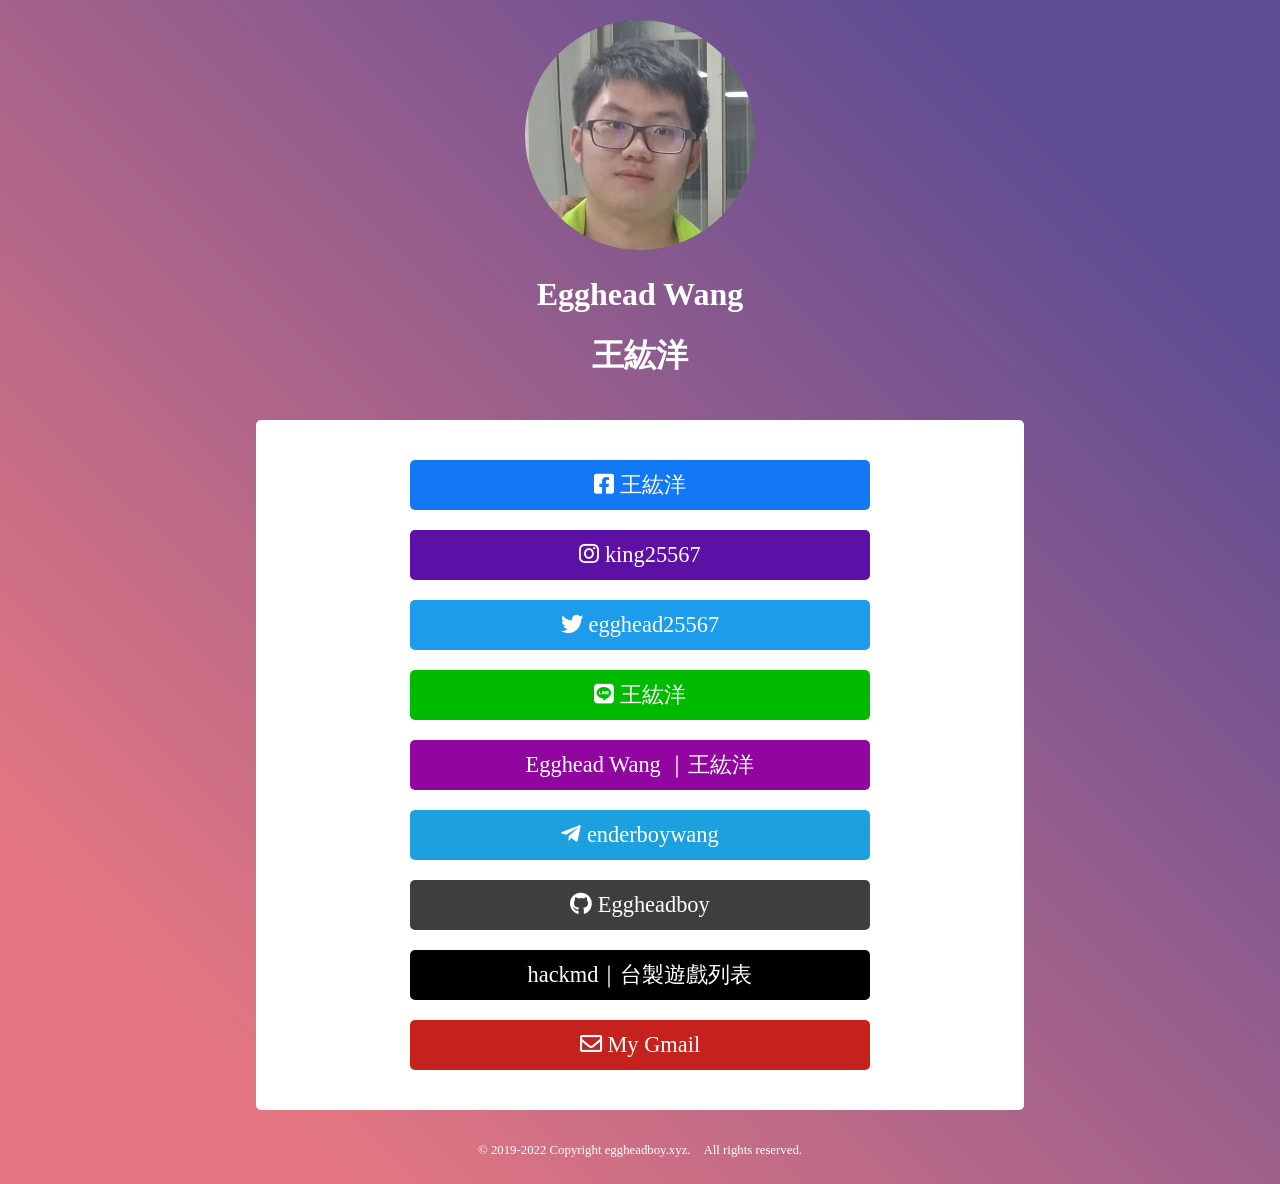
<file: index.html>
<!doctype html>
<html lang="zh-Hant-TW">
    <head>
<!-- Global site tag (gtag.js) - Google Analytics -->
<script async src="https://www.googletagmanager.com/gtag/js?id=G-RX3GCYR18T"></script>
<script>
  window.dataLayer = window.dataLayer || [];
  function gtag(){dataLayer.push(arguments);}
  gtag('js', new Date());

  gtag('config', 'G-RX3GCYR18T');
</script>
        <title>Egghead Wang｜link</title>
        <meta charset="utf-8" />
		<meta name="viewport" content="width=device-width, initial-scale=1, user-scalable=no" />
        <link href="images/eggfox.jpg" rel="shortcut icon">
        <link rel="stylesheet" href="assets/css/link.css" />
        <link rel="stylesheet" href="https://use.fontawesome.com/releases/v5.15.1/css/all.css" integrity="sha384-vp86vTRFVJgpjF9jiIGPEEqYqlDwgyBgEF109VFjmqGmIY/Y4HV4d3Gp2irVfcrp" crossorigin="anonymous">
    </head>
    <body>
        <header>
            <span><img src="images/egghead.jpg" style="width:30%; border-radius: 50%;" alt="" /></span>
            <h1>Egghead Wang</h1>
            <h1><b>王紘洋</b></h1>
        </header>
        <div id="main">
            <div id="alt1" class="facebook">
                <a href="https://www.facebook.com/enderboy25567" onclick="gtag('event','facebook',{event_category:'link',event_label:'click'});"><i class="fab fa-facebook-square"></i>&nbsp;王紘洋
                </a>
            </div>
            <div id="alt1" class="instagram">
                <a href="https://www.instagram.com/king25567" onclick="gtag('event','instagram',{event_category:'link',event_label:'click'});"><i class="fab fa-instagram" ></i>&nbsp;king25567
                </a>
            </div>
            <div id="alt1" class="twitter">
                <a href="https://twitter.com/egghead25567" onclick="gtag('event','twitter',{event_category:'link',event_label:'click'});"><i class="fab fa-twitter"></i>&nbsp;egghead25567
                </a>
            </div>
            <div id="alt1" class="line">
                <a href="https://line.me/ti/p/t6m405TLq8" onclick="gtag('event','line',{event_category:'link',event_label:'click'});"><i class="fab fa-line"></i>&nbsp;王紘洋
                </a>
            </div>
            <div id="alt1" class="mypage">
                <a href="https://eggheadboy.github.io/mypage" onclick="gtag('event','mypage',{event_category:'link',event_label:'click'});">Egghead Wang ｜王紘洋
                </a>
            </div>
            <div id="alt1" class="telegram">
                <a href="https://t.me/enderboywang" onclick="gtag('event','telegram',{event_category:'link',event_label:'click'});"><i class="fab fa-telegram-plane"></i>&nbsp;enderboywang
                </a>
            </div>
            <div id="alt1" class="github">
                <a href="https://github.com/Eggheadboy" onclick="gtag('event','github',{event_category:'link',event_label:'click'});"><i class="fab fa-github"></i>&nbsp;Eggheadboy
                </a>
            </div>
            <div id="alt1" class="hackmd">
                <a href="https://hackmd.io/@Eggheadboy/r1u4H_ww8" onclick="gtag('event','hackmd',{event_category:'link',event_label:'click'});">hackmd｜台製遊戲列表
                </a>
            </div>
            <div id="alt1" class="gmail">
                <a href="mailto:egghead25567@gmail.com" onclick="gtag('event','gmail',{event_category:'link',event_label:'click'});"><i class="far fa-envelope"></i>&nbsp;My&nbsp;Gmail
                </a>
            </div>
        </div>
        <div class="copyright">&copy; 2019-2022 Copyright eggheadboy.xyz.　All rights reserved.</div>
    </body>
</html>
</file>
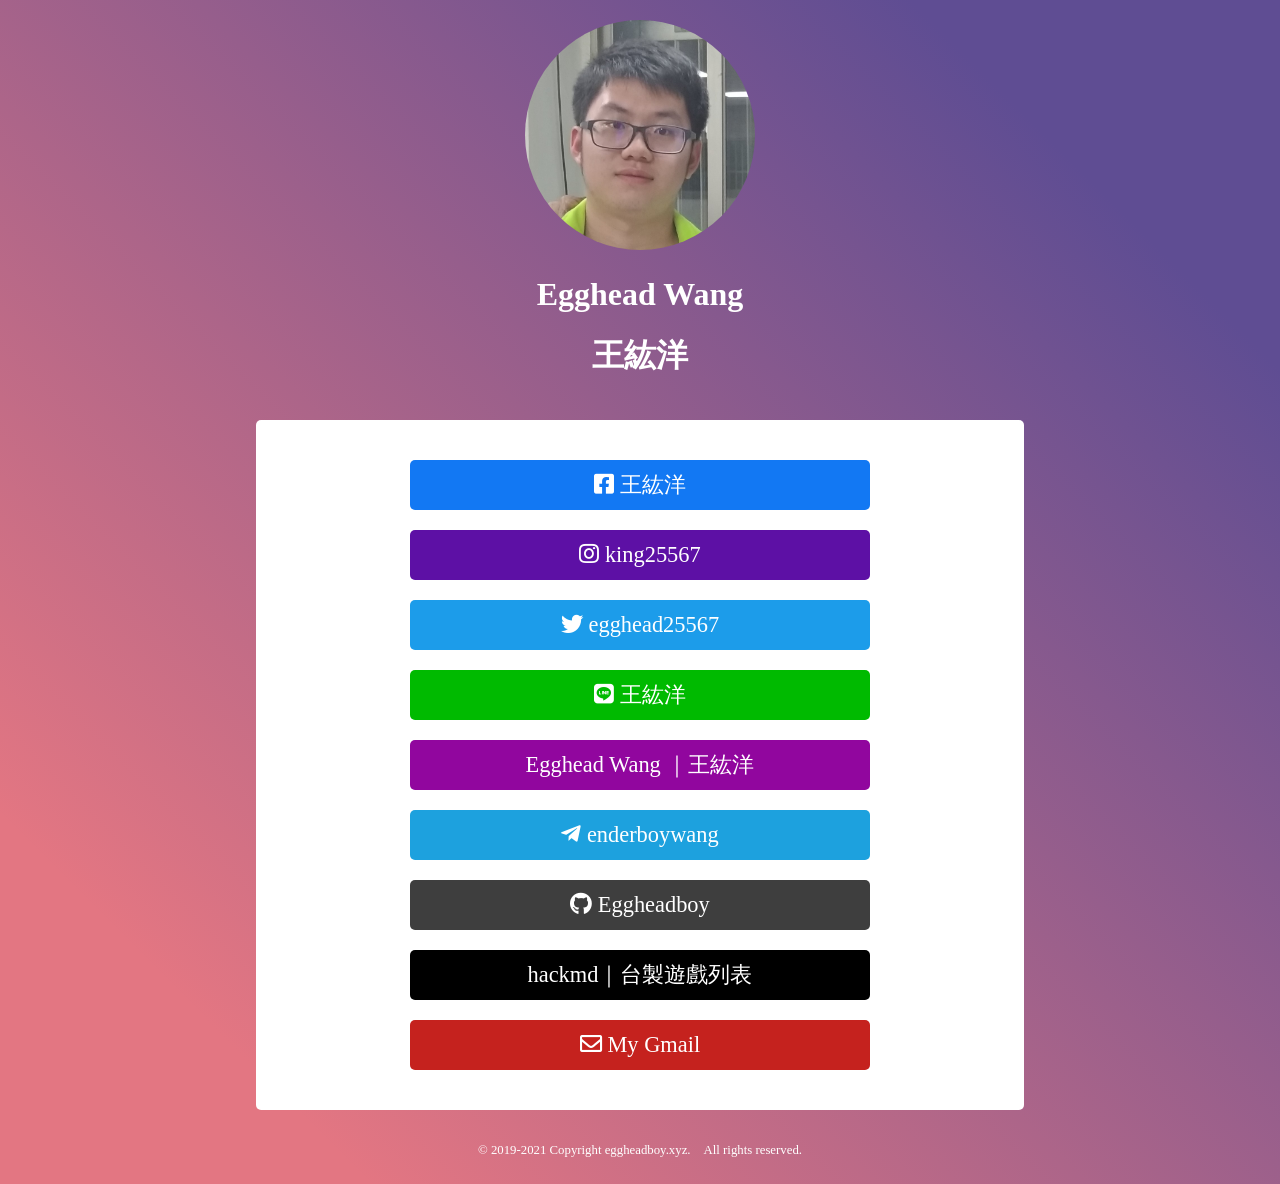
<file: linkme.html>
<!doctype html>
<html lang="zh-Hant-TW">
    <head>
<!-- Global site tag (gtag.js) - Google Analytics -->
<script async src="https://www.googletagmanager.com/gtag/js?id=G-RX3GCYR18T"></script>
<script>
  window.dataLayer = window.dataLayer || [];
  function gtag(){dataLayer.push(arguments);}
  gtag('js', new Date());

  gtag('config', 'G-RX3GCYR18T');
</script>
        <title>Egghead Wang｜link</title>
        <meta charset="utf-8" />
		<meta name="viewport" content="width=device-width, initial-scale=1, user-scalable=no" />
        <link href="images/eggfox.jpg" rel="shortcut icon">
        <link rel="stylesheet" href="assets/css/link.css" />
        <link rel="stylesheet" href="https://use.fontawesome.com/releases/v5.15.1/css/all.css" integrity="sha384-vp86vTRFVJgpjF9jiIGPEEqYqlDwgyBgEF109VFjmqGmIY/Y4HV4d3Gp2irVfcrp" crossorigin="anonymous">
    </head>
    <body>
        <header>
            <span><img src="images/egghead.jpg" style="width:30%; border-radius: 50%;" alt="" /></span>
            <h1>Egghead Wang</h1>
            <h1><b>王紘洋</b></h1>
        </header>
        <div id="main">
            <div id="alt1" class="facebook">
                <a href="https://www.facebook.com/enderboy25567" onclick="gtag('event','facebook',{event_category:'link',event_label:'click'});"><i class="fab fa-facebook-square"></i>&nbsp;王紘洋
                </a>
            </div>
            <div id="alt1" class="instagram">
                <a href="https://www.instagram.com/king25567" onclick="gtag('event','instagram',{event_category:'link',event_label:'click'});"><i class="fab fa-instagram" ></i>&nbsp;king25567
                </a>
            </div>
            <div id="alt1" class="twitter">
                <a href="https://twitter.com/egghead25567" onclick="gtag('event','twitter',{event_category:'link',event_label:'click'});"><i class="fab fa-twitter"></i>&nbsp;egghead25567
                </a>
            </div>
            <div id="alt1" class="line">
                <a href="https://line.me/ti/p/t6m405TLq8" onclick="gtag('event','line',{event_category:'link',event_label:'click'});"><i class="fab fa-line"></i>&nbsp;王紘洋
                </a>
            </div>
            <div id="alt1" class="mypage">
                <a href="https://eggheadboy.github.io/mypage" onclick="gtag('event','mypage',{event_category:'link',event_label:'click'});">Egghead Wang ｜王紘洋
                </a>
            </div>
            <div id="alt1" class="telegram">
                <a href="https://t.me/enderboywang" onclick="gtag('event','telegram',{event_category:'link',event_label:'click'});"><i class="fab fa-telegram-plane"></i>&nbsp;enderboywang
                </a>
            </div>
            <div id="alt1" class="github">
                <a href="https://github.com/Eggheadboy" onclick="gtag('event','github',{event_category:'link',event_label:'click'});"><i class="fab fa-github"></i>&nbsp;Eggheadboy
                </a>
            </div>
            <div id="alt1" class="hackmd">
                <a href="https://hackmd.io/@Eggheadboy/r1u4H_ww8" onclick="gtag('event','hackmd',{event_category:'link',event_label:'click'});">hackmd｜台製遊戲列表
                </a>
            </div>
            <div id="alt1" class="gmail">
                <a href="mailto:egghead25567@gmail.com" onclick="gtag('event','gmail',{event_category:'link',event_label:'click'});"><i class="far fa-envelope"></i>&nbsp;My&nbsp;Gmail
                </a>
            </div>
        </div>
        <div class="copyright">&copy; 2019-2021 Copyright eggheadboy.xyz.　All rights reserved.</div>
    </body>
</html>
</file>
<file: assets/css/link.css>
body {
    background-color: #935d8c;
	background-image: -moz-linear-gradient(45deg, #e37682 15%, #5f4d93 85%);
	background-image: -webkit-linear-gradient(45deg, #e37682 15%, #5f4d93 85%);
	background-image: -ms-linear-gradient(45deg, #e37682 15%, #5f4d93 85%);
	background-image: linear-gradient(45deg, #e37682 15%, #5f4d93 85%);
    margin:0px;
    padding:0px;
}

header {
    width:100%;
    margin: 0 auto;
    text-align: center;
    padding:20px 0px 20px 0px;
    color:white;
}
@media (min-width:600px){
    header {
        width:60%
    }
}

#main {
    background-color: white;
    width:100%;
    margin: 0 0;
    padding:40px 0px 20px 0px;
    border-radius: 0px ;
}
@media (min-width:600px) {
    #main {
        width:60%;
        margin: 0 auto;
        border-radius: 5px ;
    }
}

#alt1 {
    height:50px;
    line-height:50px;
    width:80%;
    margin: 0 auto;
    border-radius:5px;
    margin-bottom:20px;
    text-align: center;
    font-size:1.4rem;
    border: 0px;
    position: relative;
}
@media (min-width:600px) {
    #alt1 {
        width:60%;
        font-size:1.2rem;
    }
}
@media (min-width:800px) {
    #alt1 {
        font-size:1.4rem;
    }
}
#alt1 a:link,#alt1 a:visited,#alt1 a:hover,#alt1 a:active {
    text-decoration:none;
    color:white;
    position: absolute;
    width: 100%;
    height: 100%;
    top:0px;
    left:0px;
}
#alt1:hover {
    opacity: 0.5;
}

#main .facebook {
    background-color:#1278F3;
}
#main .instagram {
    background-color:rgb(93, 16, 165);
}
#main .twitter {
    background-color:#1C9CEA;
}
#main .telegram {
    background-color:#1C9CEA;
}
#main .line {
    background-color:#00BA00;
}
#main .mypage {
    background-color:#91069e;
}
#main .telegram {
    background-color:#1DA1DE;
}
#main .github {
    background-color:#3E3E3E;
}
#main .hackmd {
    background-color:#000000;
}
#main .gmail {
    background-color:#C5221E;
}

.copyright {
    width: 100%;
    margin: 2.5em 0 2em 0;
    font-size: 0.8rem;
    text-align: center;
    color:white;
}
</file>
